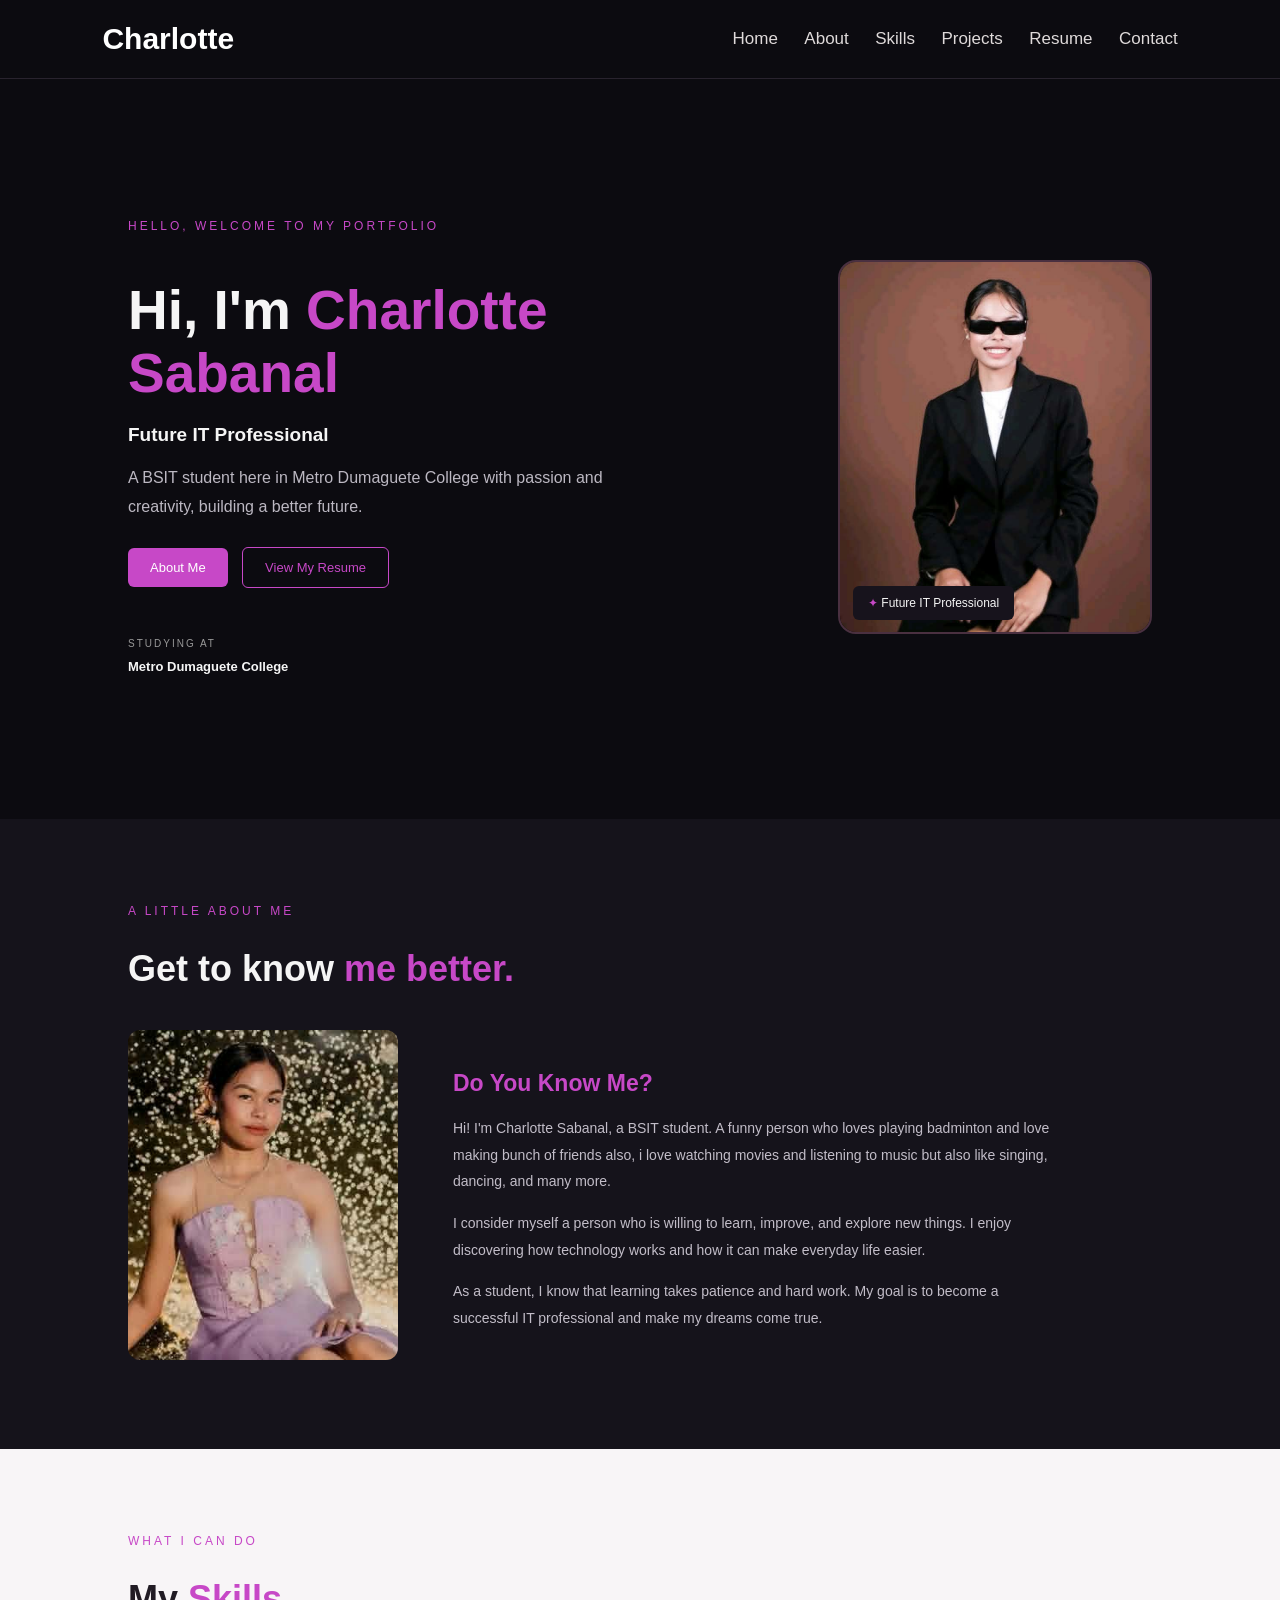
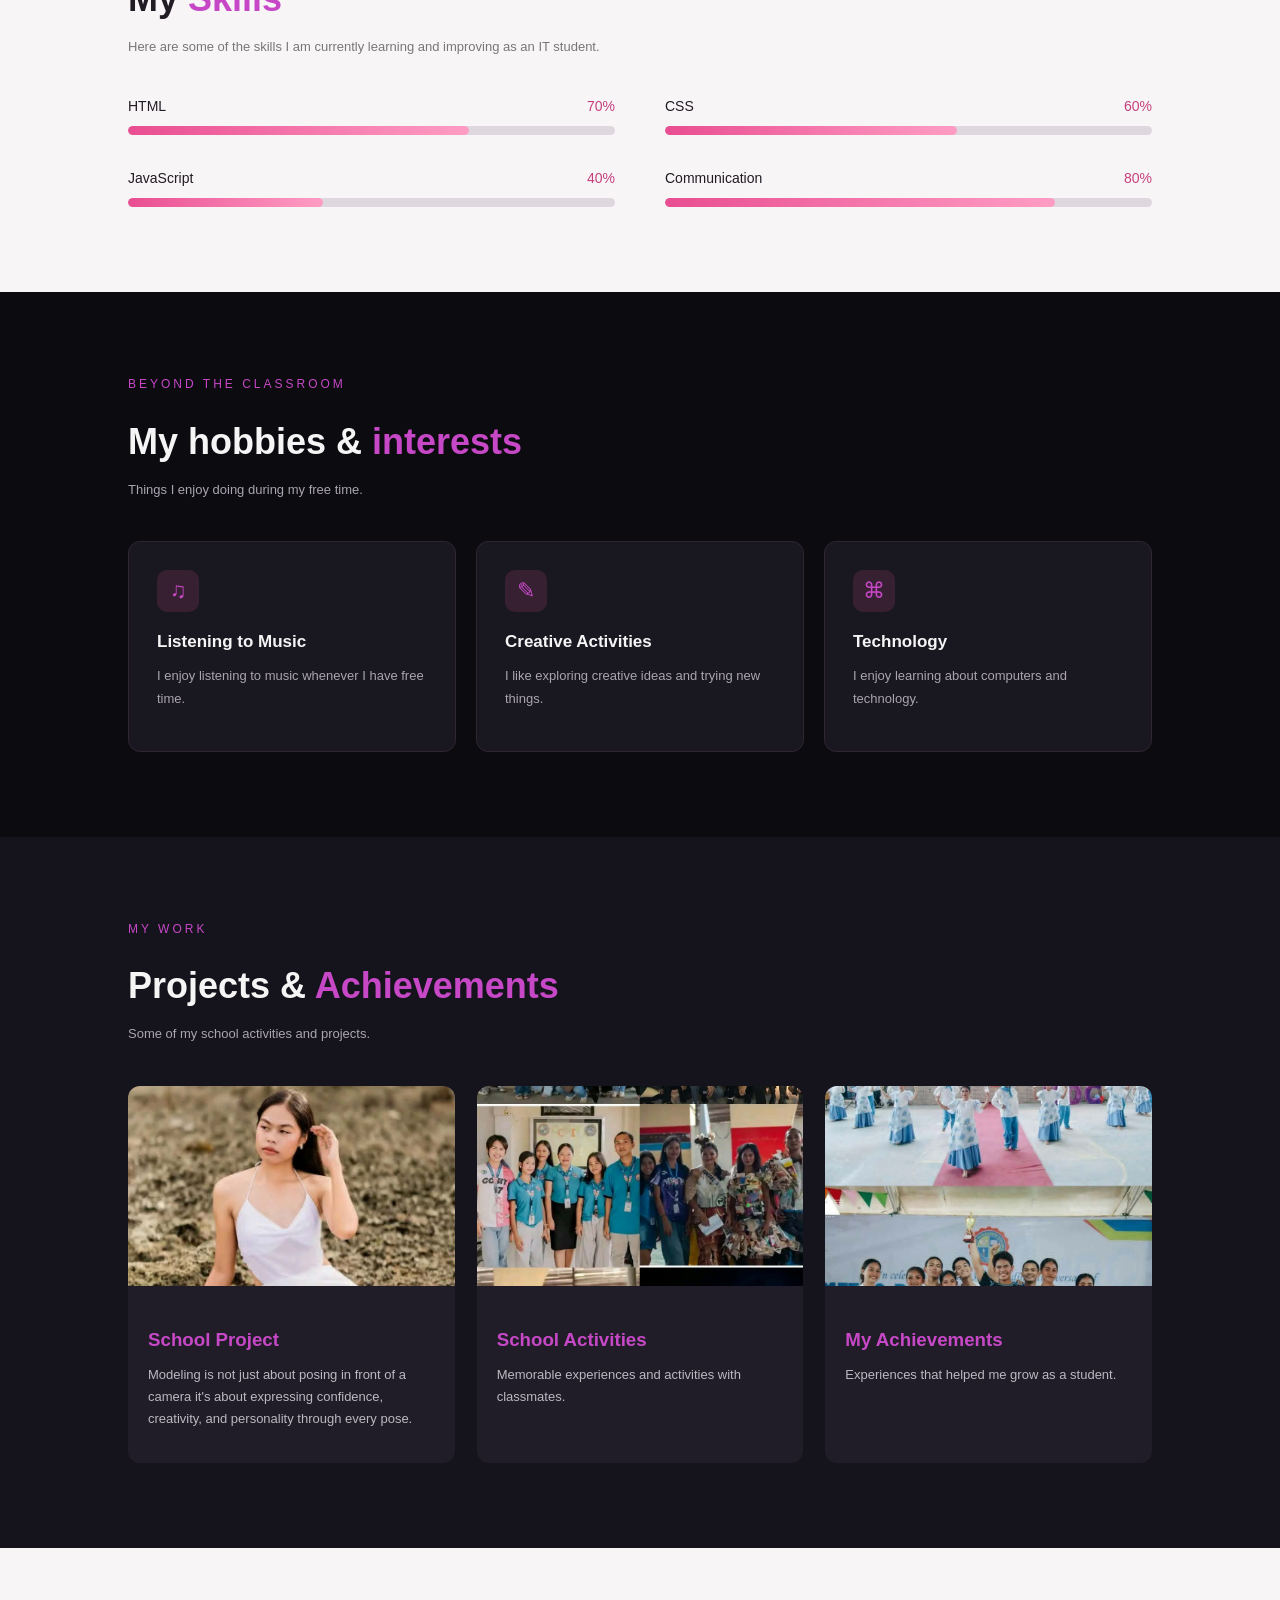
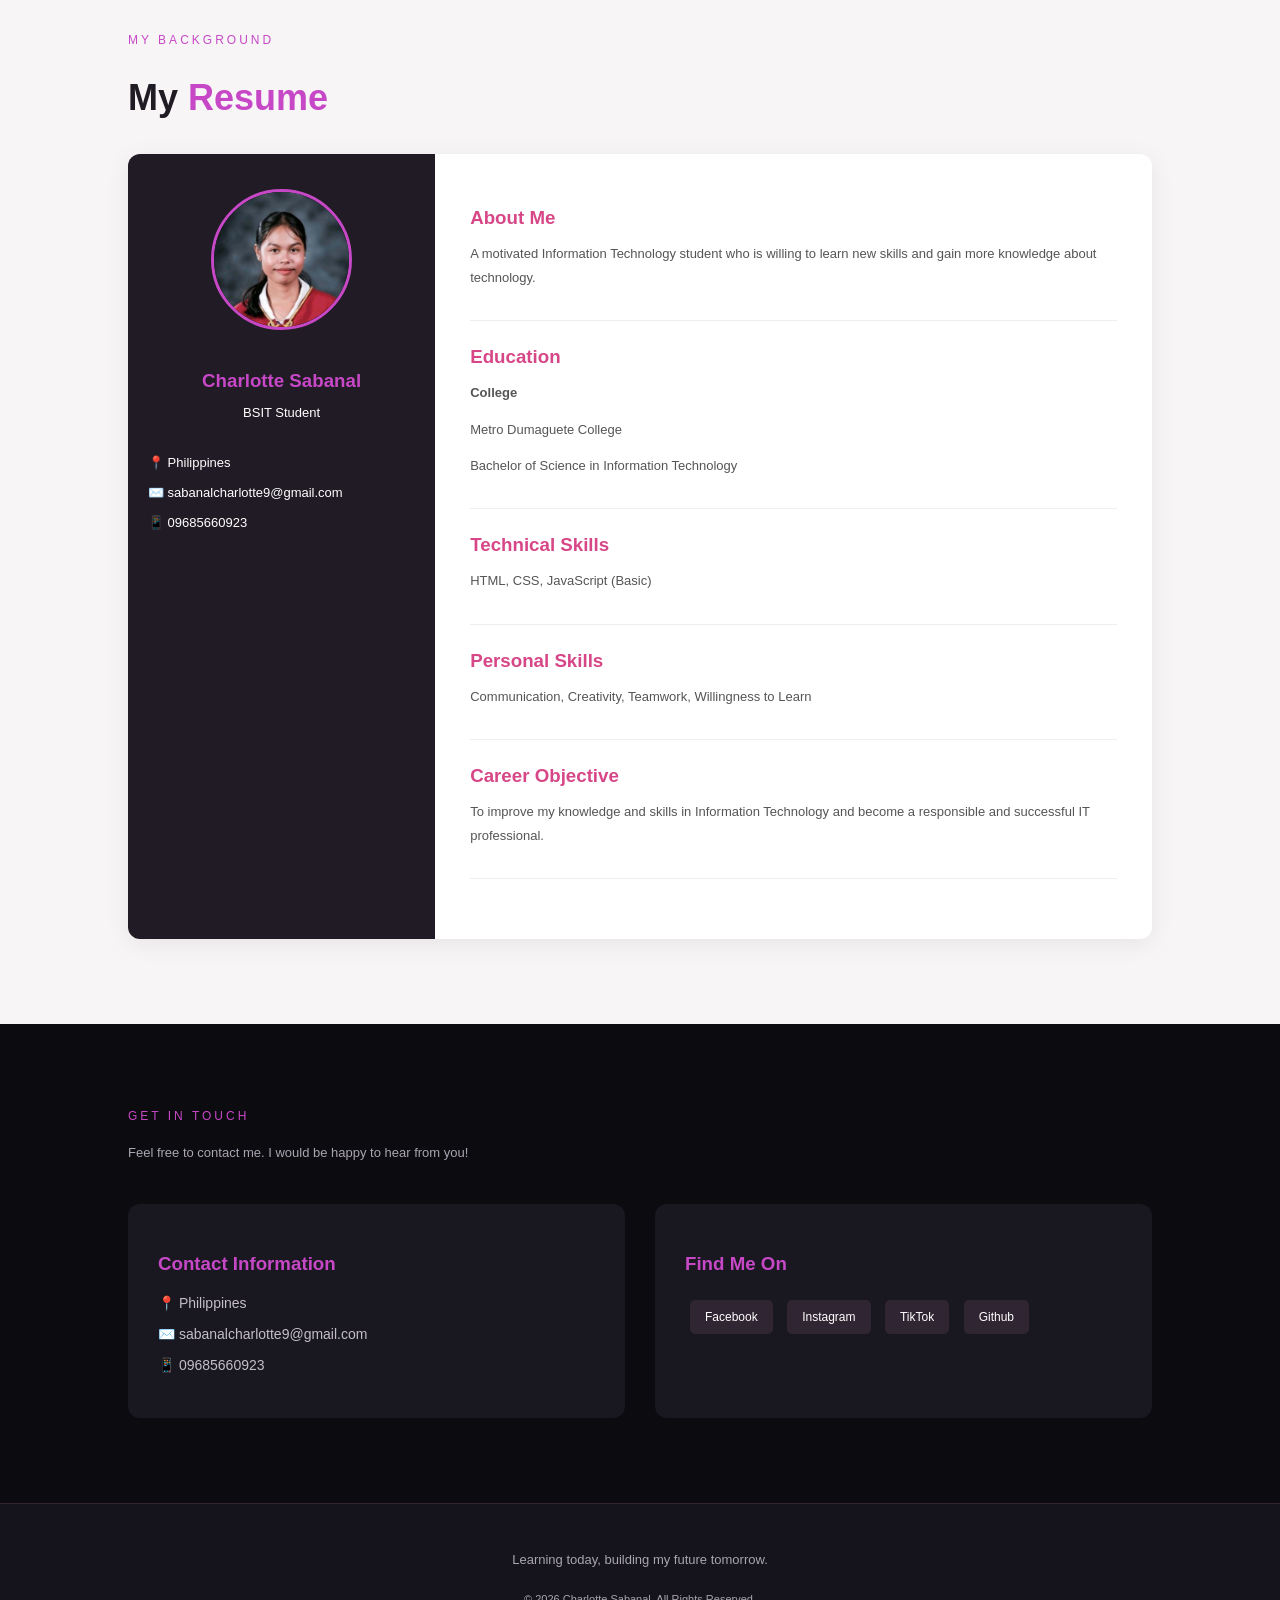
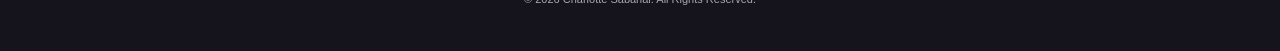
<file: index.html>
<!DOCTYPE html>
<html lang="en">
<head>
    <meta charset="UTF-8">
    <meta name="viewport" content="width=device-width, initial-scale=1.0">
    <title>Charlotte Sabanal | Portfolio</title>
    <link rel="stylesheet" href="style.css">
</head>
<body>

<!-- NAVIGATION -->
<header>
    <a href="#home" class="logo">Charlotte</span></a>

    <nav>
        <a href="#home">Home</a>
        <a href="#about">About</a>
        <a href="#skills">Skills</a>
        <a href="#projects">Projects</a>
        <a href="#resume">Resume</a>
        <a href="#contact">Contact</a>
    </nav>
</header>

<!-- HOME -->
<section class="home" id="home">

    <div class="home-content">
        <p class="intro">HELLO, WELCOME TO MY PORTFOLIO</p>

        <h1>Hi, I'm <span>Charlotte<br>Sabanal</span></h1>

        <h3>Future IT Professional</h3>

        <p>
            A BSIT student here in Metro Dumaguete College
            with passion and creativity, building a better future.
        </p>

        <div class="buttons">
            <a href="#about" class="btn">About Me</a>
            <a href="#resume" class="btn outline">View My Resume</a>
        </div>

        <div class="small-info">

            <div>
                <span>STUDYING AT</span>
                <h4>Metro Dumaguete College</h4>
            </div>
        </div>
    </div>

    <div class="home-image">
        <img src="home me.jpg" alt="Charlotte Sabanal">
        <div class="image-caption">
            <span>✦</span> Future IT Professional
        </div>
    </div>

</section>

<!-- ABOUT -->
<section class="about section" id="about">

    <div class="section-label">A LITTLE ABOUT ME</div>
    <h2>Get to know <span>me better.</span></h2>

    <div class="about-content">

        <div class="about-image">
            <img src="charl.jpg" alt="My personal picture">
        </div>

        <div class="about-text">
            <h3>Do You Know Me?</h3>

            <p>
                Hi! I'm Charlotte Sabanal, a BSIT student.
                A funny person who loves playing badminton and love making
                bunch of friends also, i love watching movies and listening to music
                but also like singing, dancing, and many more.
            </p>

            <p>
                I consider myself a person who is willing
                to learn, improve, and explore new things.
                I enjoy discovering how technology works
                and how it can make everyday life easier.
            </p>

            <p>
                As a student, I know that learning takes
                patience and hard work. My goal is to
                become a successful IT professional
                and make my dreams come true.
            </p>
        </div>
</section>

<!-- SKILLS -->
<section class="skills section" id="skills">

    <div class="section-label">WHAT I CAN DO</div>
    <h2>My <span>Skills</span></h2>

    <p class="section-desc">
        Here are some of the skills I am currently
        learning and improving as an IT student.
    </p>

    <div class="skills-container">

        <div class="skill">
            <div class="skill-info">
                <span>HTML</span>
                <span>70%</span>
            </div>
            <div class="progress">
                <div class="progress-bar html"></div>
            </div>
        </div>

        <div class="skill">
            <div class="skill-info">
                <span>CSS</span>
                <span>60%</span>
            </div>
            <div class="progress">
                <div class="progress-bar css"></div>
            </div>
        </div>

        <div class="skill">
            <div class="skill-info">
                <span>JavaScript</span>
                <span>40%</span>
            </div>
            <div class="progress">
                <div class="progress-bar javascript"></div>
            </div>
        </div>

        <div class="skill">
            <div class="skill-info">
                <span>Communication</span>
                <span>80%</span>
            </div>
            <div class="progress">
                <div class="progress-bar communication"></div>
            </div>
        </div>

    </div>
</section>

<!-- HOBBIES -->
<section class="hobbies section">

    <div class="section-label">BEYOND THE CLASSROOM</div>
    <h2>My hobbies & <span>interests</span></h2>

    <p class="section-desc">
        Things I enjoy doing during my free time.
    </p>

    <div class="hobby-container">

        <div class="hobby-card">
            <div class="hobby-icon">♫</div>
            <h3>Listening to Music</h3>
            <p>I enjoy listening to music whenever I have free time.</p>
        </div>

        <div class="hobby-card">
            <div class="hobby-icon">✎</div>
            <h3>Creative Activities</h3>
            <p>I like exploring creative ideas and trying new things.</p>
        </div>

        <div class="hobby-card">
            <div class="hobby-icon">⌘</div>
            <h3>Technology</h3>
            <p>I enjoy learning about computers and technology.</p>
        </div>

    </div>
</section>

<!-- PROJECTS -->
<section class="projects section" id="projects">

    <div class="section-label">MY WORK</div>
    <h2>Projects & <span>Achievements</span></h2>

    <p class="section-desc">
        Some of my school activities and projects.
    </p>

    <div class="project-container">

        <div class="project-card">
            <img src="saba.jpg" alt="Talent">
            <div class="project-info">
                <h3>School Project</h3>
                <p>Modeling is not just about posing in front 
                    of a camera it's about expressing confidence,
                     creativity, and personality through every pose.</p>
            </div>
        </div>

        <div class="project-card">
            <img src="gall.jpg" alt="School Project">
            <div class="project-info">
                <h3>School Activities</h3>
                <p>Memorable experiences and activities with classmates.</p>
            </div>
        </div>

        <div class="project-card">
            <img src="lasts.jpg" alt="School achievement">
            <div class="project-info">
                <h3>My Achievements</h3>
                <p>Experiences that helped me grow as a student.</p>
            </div>
        </div>

    </div>
</section>

<!-- RESUME -->
<section class="resume section" id="resume">

    <div class="section-label">MY BACKGROUND</div>
    <h2>My <span>Resume</span></h2>

    <div class="resume-content">

        <div class="resume-left">
            <img src="resumes.jpg" alt="Resume profile">

            <h3>Charlotte Sabanal</h3>
            <p>BSIT Student</p>

            <div class="resume-contact">
                <p>📍 Philippines</p>
                <p>✉️ sabanalcharlotte9@gmail.com</p>
                <p>📱 09685660923</p>
            </div>
        </div>

        <div class="resume-right">

            <div class="resume-block">
                <h3>About Me</h3>
                <p>
                    A motivated Information Technology
                    student who is willing to learn new
                    skills and gain more knowledge
                    about technology.
                </p>
            </div>

            <div class="resume-block">
                <h3>Education</h3>
                <p><strong>College</strong></p>
                <p>Metro Dumaguete College</p>
                <p>Bachelor of Science in Information Technology</p>
            </div>

            <div class="resume-block">
                <h3>Technical Skills</h3>
                <p>HTML, CSS, JavaScript (Basic)</p>
            </div>

            <div class="resume-block">
                <h3>Personal Skills</h3>
                <p>Communication, Creativity, Teamwork, Willingness to Learn</p>
            </div>

            <div class="resume-block">
                <h3>Career Objective</h3>
                <p>
                    To improve my knowledge and skills
                    in Information Technology and become
                    a responsible and successful IT professional.
                </p>
            </div>

        </div>
    </div>
</section>

<!-- CONTACT -->
<section class="contact section" id="contact">

    <div class="section-label">GET IN TOUCH</div>

    <p class="section-desc">
        Feel free to contact me. I would be happy to hear from you!
    </p>

    <div class="contact-content">

        <div class="contact-details">
            <h3>Contact Information</h3>
            <p>📍 Philippines</p>
            <p>✉️ sabanalcharlotte9@gmail.com</p>
            <p>📱 09685660923</p>
        </div>

        <div class="social-links">
            <h3>Find Me On</h3>
            <a href="https://www.facebook.com/charlotte.sabanal.2025">Facebook</a>
            <a href="https://www.instagram.com/char__iottt__?rpxt=Zjk4Zml2b3h2d3V4">Instagram</a>
            <a href="https://www.tiktok.com/@charlottesabanal?_r=1&_t=ZS-9BFRSREXfQj">TikTok</a>
            <a href="https://charsab.github.io/MyPortfolio/">Github</a>
        </div>

    </div>
</section>

<!-- FOOTER -->
<footer>
    <p>Learning today, building my future tomorrow.</p>
    <p class="copyright">
        © 2026 Charlotte Sabanal. All Rights Reserved.
    </p>
</footer>

</body>
</html>
</file>
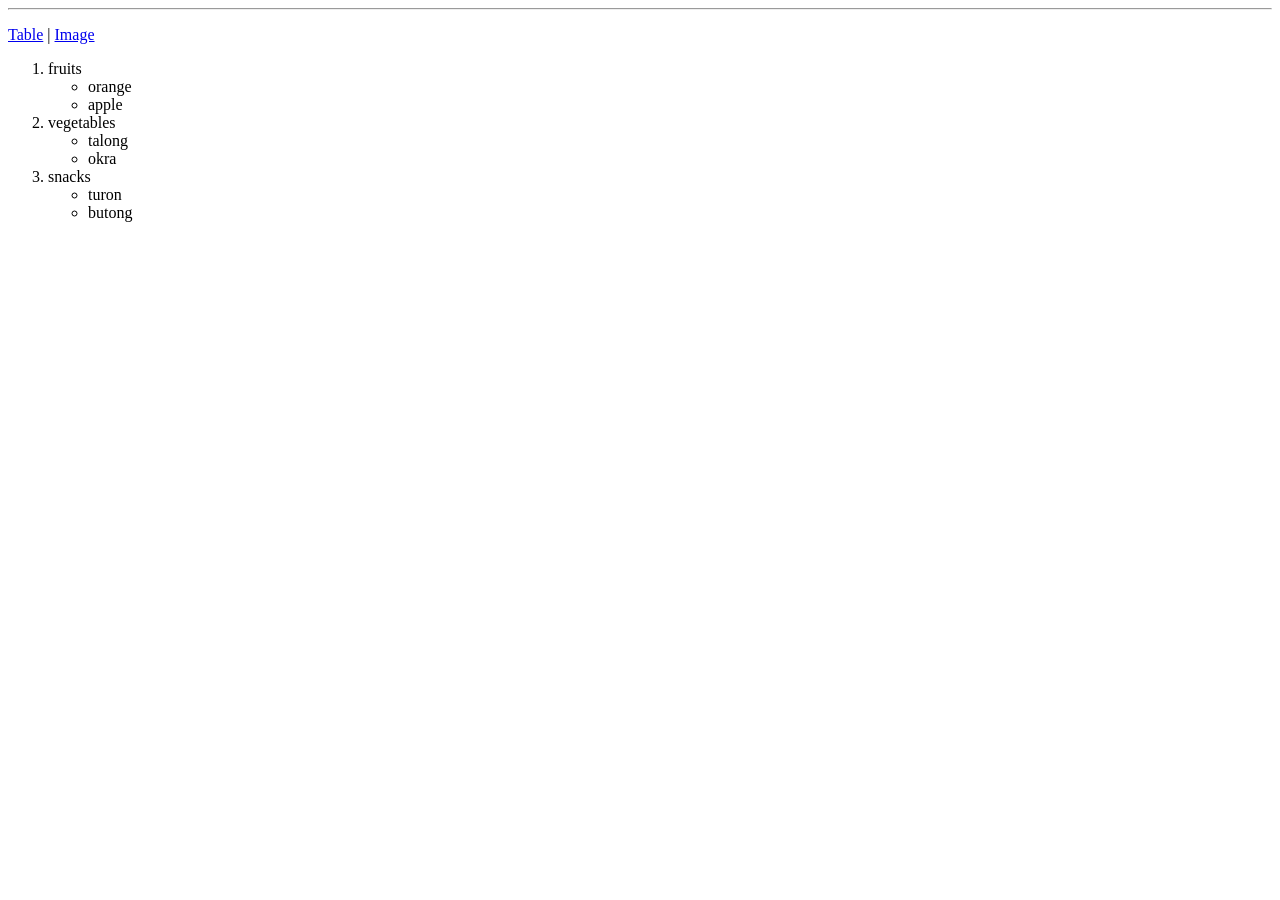
<file: list.html>
<!DOCTYPE html>
<html>
<head>
    <title>List</title>
</head>
<body>

<hr>
    <p>
       <a href="table.html">Table</a> |
       <a href="image.html">Image</a></p>
    <ol>

    <li>fruits</>



            <ul>
                <li>orange</li>
                <li>apple</li>
            </ul>
        </li>
        <li>vegetables
            <ul>
                <li>talong</li>
                <li>okra</li>
            </ul>
        </li>
        <li>snacks
            <ul>
                <li>turon</li>
                <li>butong</li>
            </ul>
        </li>
    </ul>



        </body>
        </html>
</file>
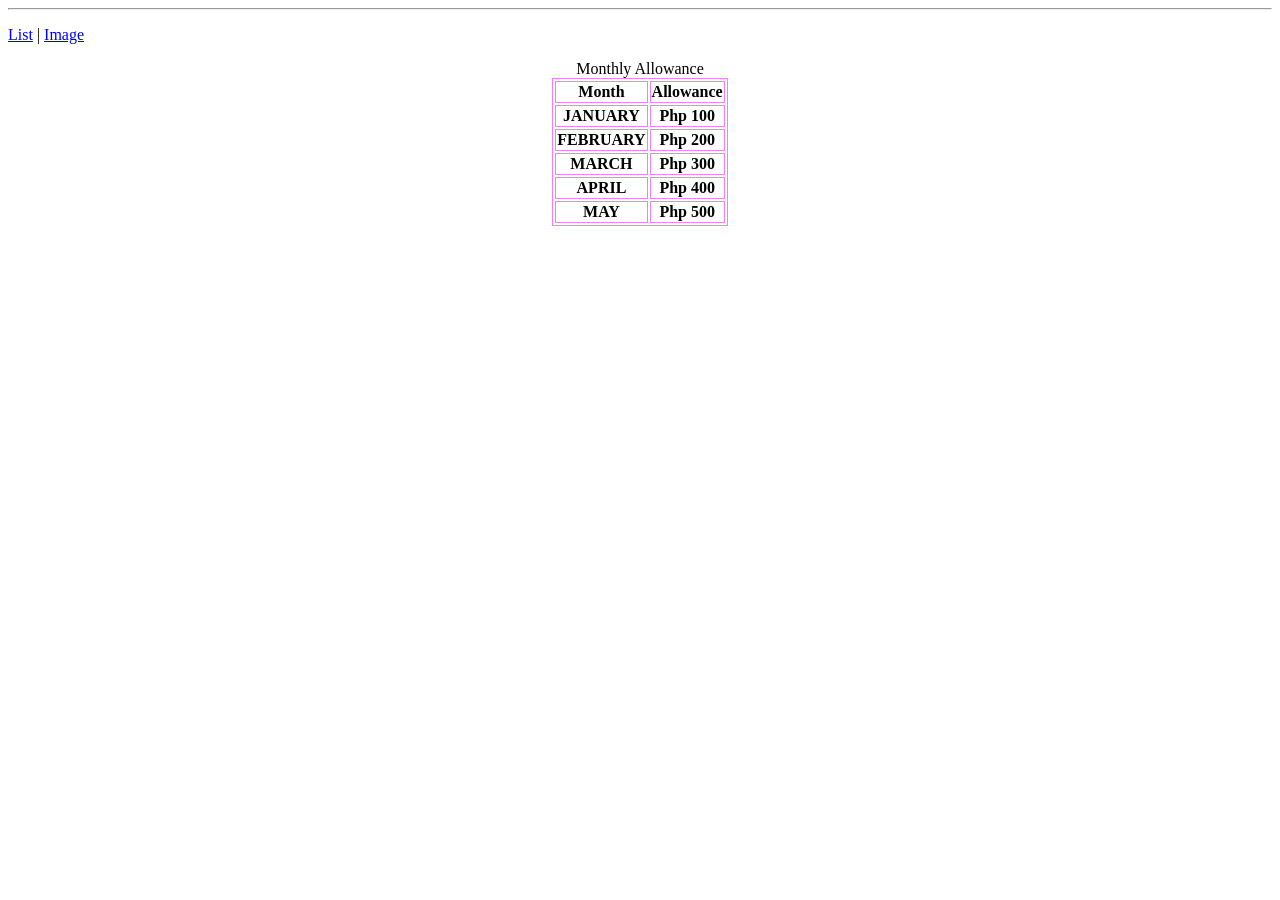
<file: Table.html>
<!DOCTYPE html>
<html>
<head>


<hr>
    <p>
       <a href="list.html">List</a> |
       <a href="image.html">Image</a>
    </p>

    <title>Table</title>
    <style>
        table, tr, th, td {
            border-width: 1px;
            border-color: violet;
            border-style: solid;
        }
    </style>
</head>
<body>
    <center>

    <table>
        <caption>Monthly Allowance</caption>
        <tr>
            <th>Month</th>
            <th>Allowance</th>
        </tr>
        <tr>
            <th>JANUARY</td>
            <th>Php 100</td>
        </tr>
        <tr>
            <th>FEBRUARY</td>
            <th>Php 200</td>
        </tr>
        <tr>
            <th>MARCH</td>
            <th>Php 300</td>
        </tr>
        <tr>
            <th>APRIL</td>
            <th>Php 400</td>
        </tr>
        <tr>
            <th>MAY</td>
            <th>Php 500</td>
        </tr>
    </table>
</file>
<file: style.css>
body  {
    margin: 0;
    padding: 0;
    box-sizing: border-box;
    scroll-behavior: smooth;
}

body {
    background: #0c0b10;
    color: #f5f5f5;
    font-family: Arial, sans-serif;
}

:root {
    --pink: #c748c7;
    --light-pink: #ff91bd;
    --dark: #0c0b10;
    --card: #191720;
    --white: #976d94;
}

/* NAVIGATION */

header {
    background: #0c0b10;
    padding: 22px 8%;
    display: flex;
    justify-content: space-between;
    align-items: center;
    position: sticky;
    top: 0;
    z-index: 100;
    border-bottom: 1px solid #29232e;
}

.logo {
    font-size: 30px;
    font-weight: bold;
    text-decoration: none;
    color: white;
}

.logo span,
footer span {
    color: var(--pink);
}

nav a {
    text-decoration: none;
    color: rgb(223, 218, 218);
    margin-left: 22px;
    font-size: 17px;
    transition: .3s;
}

nav a:hover {
    color: var(--white);
}

/* HOME */

.home {
    min-height: 580px;
    padding: 80px 10%;
    display: flex;
    align-items: center;
    justify-content: space-between;
    gap: 50px;
}

.home-content {
    max-width: 570px;
}

.intro,
.section-label {
    color: var(--pink);
    font-size: 12px;
    letter-spacing: 3px;
    margin-bottom: 18px;
}

.home h1 {
    font-size: 55px;
    line-height: 1.15;
    margin-bottom: 15px;
}

.home h1 span {
    color: var(--pink);
}

.home h3 {
    margin-bottom: 18px;
    font-size: 19px;
}

.home-content > p:not(.intro) {
    color: #bcb8c2;
    line-height: 1.8;
    max-width: 500px;
}

.buttons {
    margin-top: 25px;
}

.btn {
    display: inline-block;
    padding: 12px 22px;
    background: var(--pink);
    color: white;
    border-radius: 6px;
    text-decoration: none;
    margin-right: 10px;
    font-size: 13px;
    transition: .3s;
}

.btn:hover {
    background: #d83c7d;
    transform: translateY(-3px);
}

.btn.outline {
    background: transparent;
    border: 1px solid var(--pink);
    color: var(--pink);
}

.small-info {
    display: flex;
    gap: 45px;
    margin-top: 45px;
}

.small-info span {
    color: #999;
    font-size: 10px;
    letter-spacing: 2px;
}

.small-info h4 {
    margin-top: 8px;
    font-size: 13px;
}

.home-image {
    position: relative;
}

.home-image img {
    width: 310px;
    height: 370px;
    object-fit: cover;
    border-radius: 18px;
    border: 2px solid #4a3040;
}

.image-caption {
    position: absolute;
    bottom: 18px;
    left: 15px;
    background: #17131c;
    padding: 10px 15px;
    border-radius: 6px;
    font-size: 12px;
}

.image-caption span {
    color: var(--pink);
}

/* GENERAL SECTIONS */

.section {
    padding: 85px 10%;
}

.section h2 {
    font-size: 36px;
    margin-bottom: 15px;
}

.section h2 span {
    color: var(--pink);
}

.section-desc {
    color: #aaa5b0;
    font-size: 13px;
    line-height: 1.8;
    margin-bottom: 40px;
}

/* ABOUT */

.about {
    background: #15131b;
}

.about-content {
    display: flex;
    align-items: center;
    gap: 55px;
    margin-top: 40px;
}

.about-image img {
    width: 270px;
    height: 330px;
    object-fit: cover;
    border-radius: 12px;
}

.about-text {
    max-width: 600px;
}

.about-text h3 {
    color: var(--pink);
    font-size: 23px;
    margin-bottom: 18px;
}

.about-text p {
    color: #c2bdc8;
    font-size: 14px;
    line-height: 1.9;
    margin-bottom: 15px;
}

.about-quote {
    color: var(--light-pink);
    background: #211923;
    padding: 15px;
    border-left: 3px solid var(--pink);
    margin-top: 20px;
    font-style: italic;
    font-size: 13px;
}

/* SKILLS */

.skills {
    background: #f8f5f7;
    color: #211b24;
}

.skills .section-desc {
    color: #777;
}

.skills-container {
    display: grid;
    grid-template-columns: 1fr 1fr;
    gap: 35px 50px;
}

.skill-info {
    display: flex;
    justify-content: space-between;
    font-size: 14px;
    margin-bottom: 12px;
}

.skill-info span:last-child {
    color: #c63f7c;
}

.progress {
    height: 9px;
    background: #ded7dd;
    border-radius: 20px;
    overflow: hidden;
}

.progress-bar {
    height: 100%;
    background: linear-gradient(90deg, #e94d91, #ff9dc4);
    border-radius: 20px;
}

.html { width: 70%; }
.css { width: 60%; }
.javascript { width: 40%; }
.communication { width: 80%; }

/* HOBBIES */

.hobbies {
    background: #0c0b10;
}

.hobby-container {
    display: grid;
    grid-template-columns: repeat(3, 1fr);
    gap: 20px;
}

.hobby-card {
    background: var(--card);
    border: 1px solid #302632;
    padding: 28px;
    border-radius: 12px;
    transition: .3s;
}

.hobby-card:hover {
    border-color: var(--pink);
    transform: translateY(-6px);
}

.hobby-icon {
    width: 42px;
    height: 42px;
    background: #382033;
    color: var(--pink);
    display: grid;
    place-items: center;
    border-radius: 10px;
    font-size: 22px;
    margin-bottom: 20px;
}

.hobby-card h3 {
    margin-bottom: 12px;
    font-size: 17px;
}

.hobby-card p {
    color: #aaa5b0;
    font-size: 13px;
    line-height: 1.7;
}

/* PROJECTS */

.projects {
    background: #15131b;
}

.project-container {
    display: grid;
    grid-template-columns: repeat(3, 1fr);
    gap: 22px;
}

.project-card {
    background: #211d28;
    border-radius: 12px;
    overflow: hidden;
    transition: .3s;
}

.project-card:hover {
    transform: translateY(-5px);
}

.project-card img {
    width: 100%;
    height: 200px;
    object-fit: cover;
}

.project-info {
    padding: 20px;
}

.project-info h3 {
    color: var(--pink);
    margin-bottom: 10px;
}

.project-info p {
    color: #bcb8c2;
    font-size: 13px;
    line-height: 1.7;
}

/* RESUME */

.resume {
    background: #f8f5f7;
    color: #211b24;
}

.resume-content {
    background: white;
    display: grid;
    grid-template-columns: 30% 70%;
    border-radius: 12px;
    overflow: hidden;
    box-shadow: 0 5px 25px #00000012;
    margin-top: 35px;
}

.resume-left {
    background: #211b25;
    color: white;
    text-align: center;
    padding: 35px 20px;
}

.resume-left img {
    width: 135px;
    height: 135px;
    border-radius: 50%;
    object-fit: cover;
    border: 3px solid var(--pink);
    margin-bottom: 18px;
}

.resume-left h3 {
    color: var(--pink);
    margin-bottom: 8px;
}

.resume-left p {
    font-size: 13px;
    margin-bottom: 15px;
}

.resume-contact {
    margin-top: 35px;
    text-align: left;
}

.resume-right {
    padding: 35px;
}

.resume-block {
    margin-bottom: 25px;
    border-bottom: 1px solid #eee;
    padding-bottom: 18px;
}

.resume-block h3 {
    color: #d74787;
    margin-bottom: 12px;
}

.resume-block p {
    font-size: 13px;
    line-height: 1.8;
    color: #555;
}

/* CONTACT */

.contact {
    background: #0c0b10;
}

.contact-content {
    display: flex;
    justify-content: space-between;
    gap: 30px;
    flex-wrap: wrap;
    margin-top: 35px;
}

.contact-details,
.social-links {
    background: #191720;
    padding: 30px;
    border-radius: 12px;
    flex: 1;
}

.contact-content h3 {
    color: var(--pink);
    margin-bottom: 20px;
}

.contact-content p {
    color: #c4bec8;
    margin-bottom: 15px;
    font-size: 14px;
}

.social-links a {
    display: inline-block;
    background: #302532;
    color: white;
    text-decoration: none;
    padding: 10px 15px;
    border-radius: 5px;
    margin: 5px;
    font-size: 12px;
}

.social-links a:hover {
    background: var(--pink);
}

/* FOOTER */

footer {
    background: #15131b;
    text-align: center;
    padding: 30px 10px;
    border-top: 1px solid #302632;
}

footer h3 {
    margin-bottom: 12px;
}

footer p {
    color: #aaa5b0;
    font-size: 13px;
    line-height: 2;
}

footer .copyright {
    margin-top: 15px;
    font-size: 11px;
}

/* MOBILE */

@media (max-width: 850px) {

    header {
        flex-direction: column;
        gap: 20px;
    }

    nav {
        display: flex;
        justify-content: center;
        flex-wrap: wrap;
        gap: 14px;
    }

    nav a {
        margin: 0;
        font-size: 12px;
    }

    .home {
        flex-direction: column-reverse;
        text-align: center;
        padding: 55px 7%;
    }

    .home-image img {
        width: 250px;
        height: 280px;
    }

    .small-info {
        justify-content: center;
        gap: 20px;
    }

    .about-content {
        flex-direction: column;
        text-align: center;
    }

    .about-image img {
        width: 230px;
        height: 270px;
    }

    .hobby-container,
    .project-container {
        grid-template-columns: 1fr;
    }

    .resume-content {
        grid-template-columns: 1fr;
    }

    .skills-container {
        grid-template-columns: 1fr;
    }

    .section {
        padding: 65px 7%;
    }

    .section h2 {
        font-size: 29px;
    }

    .contact-content {
        flex-direction: column;
    }
}
</file>
